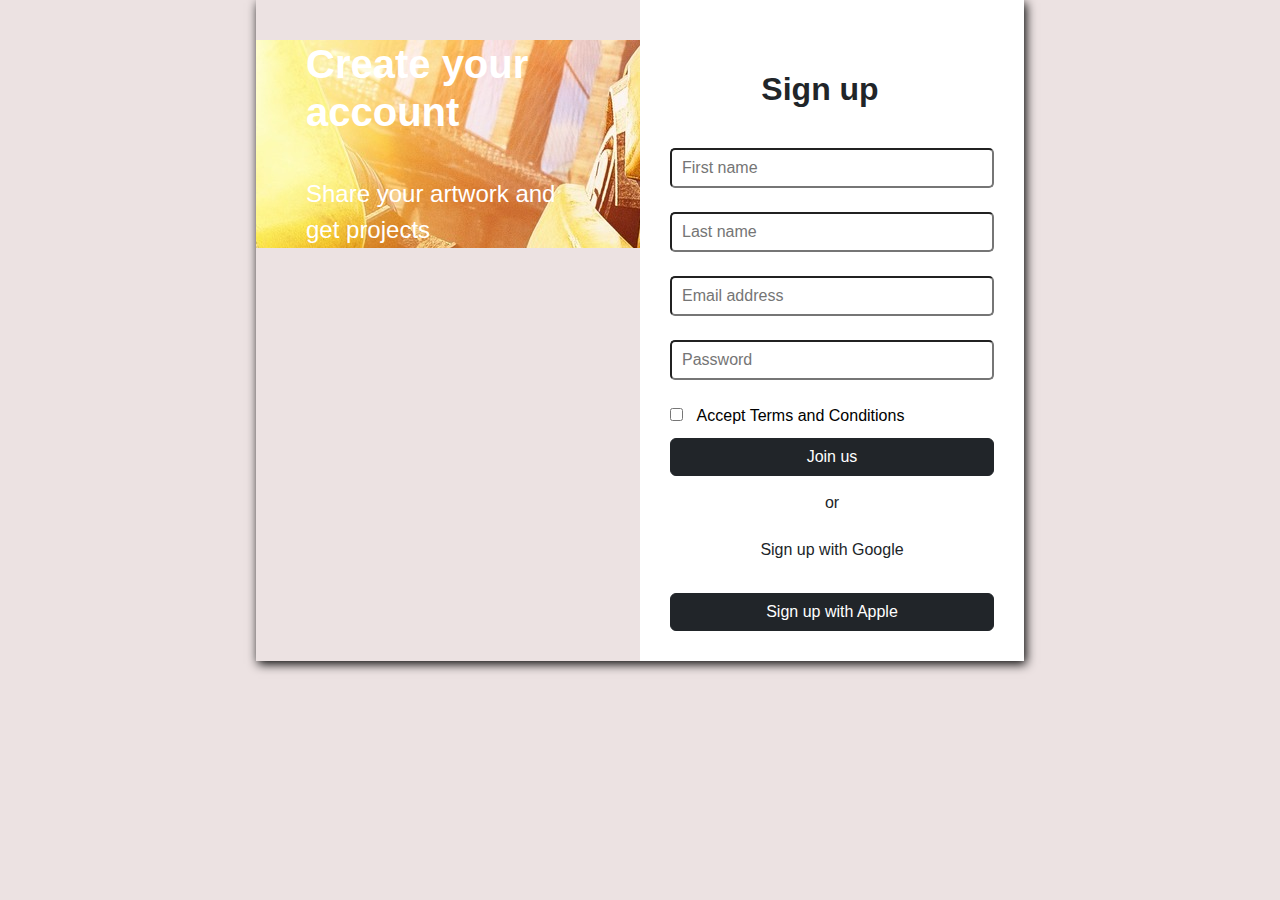
<file: index.html>
<!DOCTYPE html>
<html lang="en">
<head>
    <meta charset="UTF-8">
    <meta name="viewport" content="width=device-width, initial-scale=1.0">
    <title>Sign Up</title>
    <link rel="stylesheet" href="css/bootstrap.min.css">
    <link rel="stylesheet" href="css/index.css">
    <link rel="js" href="js/bootstrap.min.js">
</head>
<body>
    <form class="" action="">
        <div id="left" class="">
            <div>
                <h1 id="headerL">Create your account</h1>
                <p id="">Share your artwork and get projects</p>
            </div>
        </div>
        <div id="right" class="">
            <h3 id="header">Sign up</h3>
            <input type="text" placeholder="First name"><br><br>
            <input type="text" placeholder="Last name"><br><br>
            <input type="text" placeholder="Email address"><br><br>
            <input type="text" placeholder="Password"><br><br>

            <a id="term" href="#"><input id="terms" type="checkbox"> Accept Terms and Conditions</a>
            
            <button id="join" class="btn btn-dark" type="submit">Join us</button>
            <p id="or">or</p>

            <button class="btn btn-white" type="submit">Sign up with Google</button><br><br>
            <button class="btn btn-dark" type="submit">Sign up with Apple</button>
        </div>

    </form>
</body>
</html>
</file>
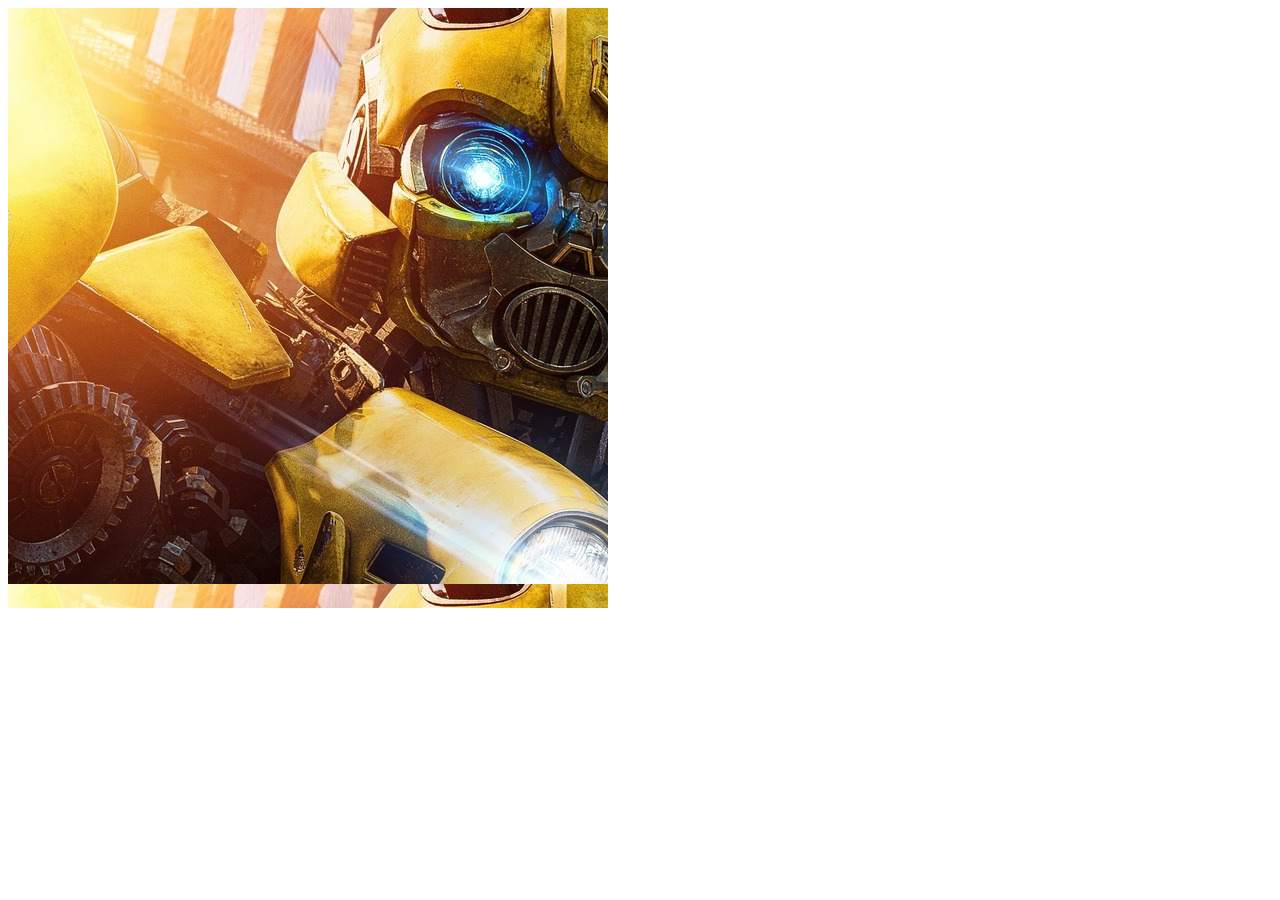
<file: teat.html>
<!DOCTYPE html>
<html lang="en">
<head>
    <meta charset="UTF-8">
    <meta name="viewport" content="width=device-width, initial-scale=1.0">
    <title>Document</title>
</head>
<style>
    div{
        width: 600px;
        height: 600px;
        background-image: url('/images/bee.jpg'
        );
    }
</style>
<body>
    <div>

    </div>
</body>
</html>
</file>
<file: css/index.css>
*{
    padding: 0px;
    margin: 0px;
}
body{
    font-family: Arial, Helvetica, sans-serif;
    background-color: rgb(236, 226, 226);
}
form{
    display: grid;
    grid-template-columns: 50% 50%;
    grid-template-rows: auto;
    box-shadow: 2px 3px 10px black;
    width: 60%;
    margin: auto;
}
#left h1{
    font-weight: bold;
    padding-left: 50px;
    margin: 40px 0px;
    width: 300px;
}
#left p{
    font-size: 1.5em;
    width: 300px;
    padding-left: 50px;
}
#header{
    font-size: 2em;
    font-weight: bold;
    margin: 40px 0px;
    text-align: center;
    width: 300px;
}
#left{
    display: flexbox;
    color: white;
    border-radius: 10px;
    width: 100%;
    height: 100%;
}
#left div{
    background-image: url('/images/bee.jpg');
}
#right{
    background-color: white;
    padding: 30px;
}
input{
    padding: 6px 10px;
    border-radius: 5px;
    width: 100%;
}
#terms{
    width: auto;
    margin-right: 10px;
}
#term{
    text-decoration: none;
    color: black;
}
#join{
    margin-top: 10px;
}
button{
    width: 100%;
}
#or{
  text-align: center;
  padding-top: 15px;
}
</file>
